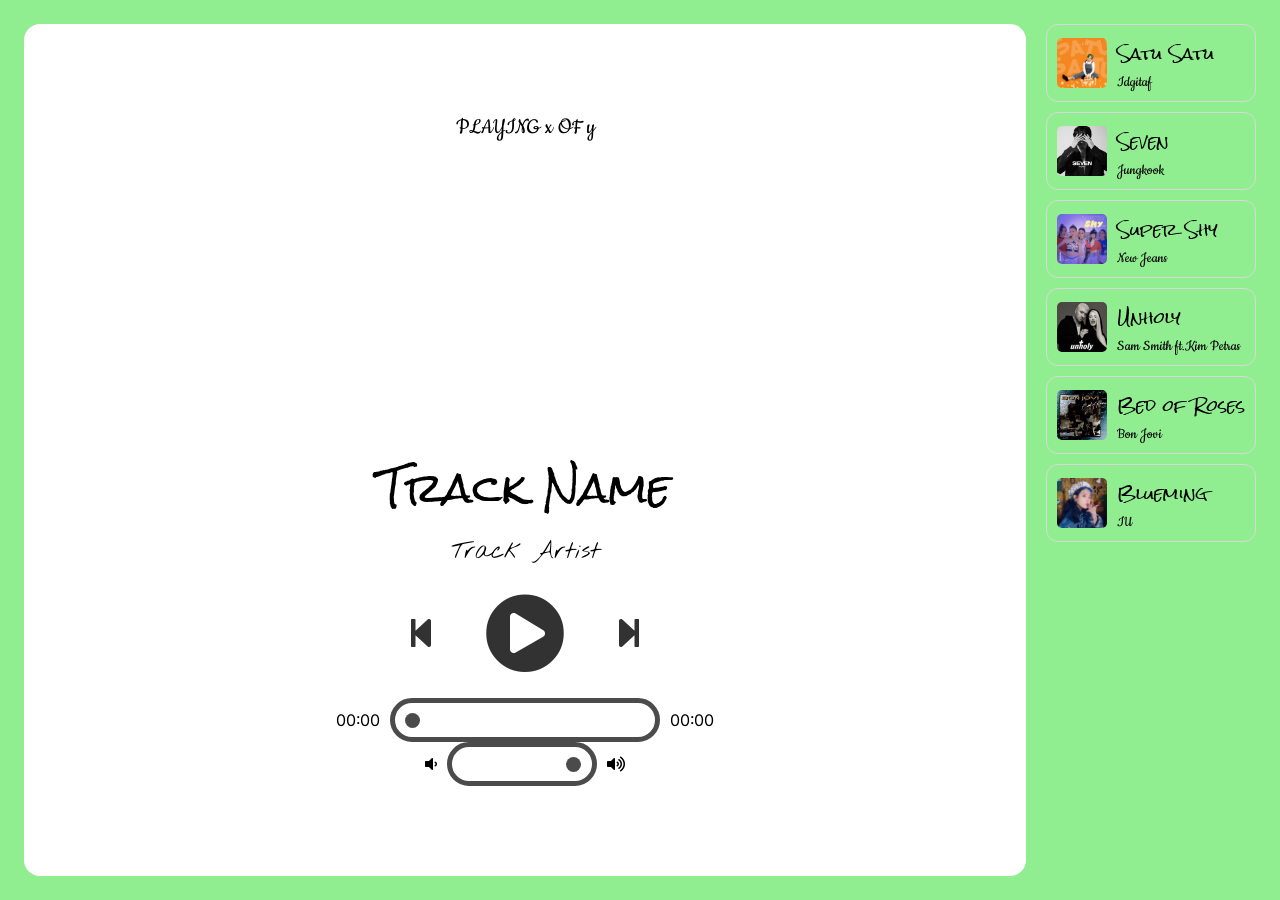
<file: music.html>
<!DOCTYPE html>
<html lang="en">
  <head>
    <title>Simple Music Player</title>
    <!-- Load FontAwesome icons -->
    <link
      rel="stylesheet"
      href="https://cdnjs.cloudflare.com/ajax/libs/font-awesome/5.13.0/css/all.min.css"
    />
    <link rel="preconnect" href="https://fonts.googleapis.com" />
    <link rel="preconnect" href="https://fonts.gstatic.com" crossorigin />
    <link
      href="https://fonts.googleapis.com/css2?family=Cookie&family=Inter&family=Nothing+You+Could+Do&family=Rock+Salt&display=swap"
      rel="stylesheet"
    />

    <!-- Load the custom CSS style file -->
    <link rel="stylesheet" type="text/css" href="style.css" />
  </head>
  <body>
    <div class="player">
      <!-- Define the section for displaying details -->
      <div class="details">
        <div class="now-playing">PLAYING x OF y</div>
        <div class="track-art"></div>
        <div class="track-name">Track Name</div>
        <div class="track-artist">Track Artist</div>
      </div>

      <!-- Define the section for displaying track buttons -->
      <div class="buttons">
        <div class="prev-track" onclick="prevTrack()">
          <i class="fa fa-step-backward fa-2x"></i>
        </div>
        <div class="playpause-track" onclick="playpauseTrack()">
          <i class="fa fa-play-circle fa-5x"></i>
        </div>
        <div class="next-track" onclick="nextTrack()">
          <i class="fa fa-step-forward fa-2x"></i>
        </div>
      </div>

      <!-- Define the section for displaying the seek slider-->
      <div class="slider_container">
        <div class="current-time">00:00</div>
        <input
          type="range"
          min="1"
          max="100"
          value="0"
          class="seek_slider"
          onchange="seekTo()"
        />
        <div class="total-duration">00:00</div>
      </div>

      <!-- Define the section for displaying the volume slider-->
      <div class="slider_container">
        <i class="fa fa-volume-down"></i>
        <input
          type="range"
          min="1"
          max="100"
          value="99"
          class="volume_slider"
          onchange="setVolume()"
        />
        <i class="fa fa-volume-up"></i>
      </div>
    </div>

    <div class="playlist"></div>

    <!-- Load the main script for the player -->
    <script src="main.js"></script>
  </body>
</html>
</file>
<file: style.css>
* {
  padding: 0;
  margin: 0;
}

body {
  background-color: lightgreen;
  transition: background-color 0.5s;
  display: flex;
  flex: 1;
  gap: 20px;
  padding: 1.5rem;
  height: calc(100vh - 48px);
}

/* Using flex with the column direction to
     align items in a vertical direction */
.player {
  height: 100%;
  display: flex;
  align-items: center;
  flex-direction: column;
  justify-content: center;
  flex: 1;
  border-radius: 16px;
  background: white;
}

.details {
  display: flex;
  align-items: center;
  flex-direction: column;
  justify-content: center;
}

.track-art {
  margin: 25px;
  height: 250px;
  width: 250px;
  background-image: URL('https://source.unsplash.com/Qrspubmx6kE/640x360');
  background-size: cover;
  background-position: center;
  border-radius: 15%;
}

/* Changing the font sizes to suitable ones */
.now-playing {
  font-size: 1.5rem;
  font-family: 'Cookie', cursive;
}

.track-name {
  font-size: 2.5rem;
  font-family: 'Rock Salt', cursive;
}

.track-artist {
  font-size: 1.5rem;
  font-family: 'Nothing You Could Do', cursive;
}

/* Using flex with the row direction to
     align items in a horizontal direction */
.buttons {
  display: flex;
  flex-direction: row;
  align-items: center;
}

.playpause-track,
.prev-track,
.next-track {
  padding: 25px;
  opacity: 0.8;

  /* Smoothly transition the opacity */
  transition: opacity 0.2s;
}

/* Change the opacity when mouse is hovered */
.playpause-track:hover,
.prev-track:hover,
.next-track:hover {
  opacity: 1;
}

/* Define the slider width so that it scales properly */
.slider_container {
  width: 75%;
  max-width: 400px;
  display: flex;
  justify-content: center;
  align-items: center;
  font-family: 'Inter', sans-serif;
}

.volume_slider_container {
  width: 75%;
  max-width: 400px;
  display: flex;
  justify-content: center;
  align-items: center;
  font-family: 'Inter', sans-serif;
  margin-top: 1rem;
}

/* Modify the appearance of the slider */
.seek_slider,
.volume_slider {
  -webkit-appearance: none;
  -moz-appearance: none;
  appearance: none;
  height: 5px;
  background: black;
  opacity: 0.7;
  -webkit-transition: 0.2s;
  transition: opacity 0.2s;
}

/* Modify the appearance of the slider thumb */
.seek_slider::-webkit-slider-thumb,
.volume_slider::-webkit-slider-thumb {
  -webkit-appearance: none;
  -moz-appearance: none;
  appearance: none;
  width: 15px;
  height: 15px;
  background: white;
  cursor: pointer;
  border-radius: 50%;
}

/* Change the opacity when mouse is hovered */
.seek_slider:hover,
.volume_slider:hover {
  opacity: 1;
}

.seek_slider {
  width: 60%;
  height: 26px;
  padding: 4px 10px;
  border-radius: 100px;
  background: white;
  border: 5px solid black;
}

.seek_slider::-webkit-slider-thumb {
  background-color: black;
}

.volume_slider {
  width: 30%;
  height: 26px;
  padding: 4px 10px;
  border-radius: 100px;
  background: white;
  border: 5px solid black;
}

.volume_slider::-webkit-slider-thumb {
  background-color: black;
}

.current-time,
.total-duration {
  padding: 10px;
}

i.fa-volume-down,
i.fa-volume-up {
  padding: 10px;
}

/* Change the mouse cursor to a pointer
     when hovered over */
i.fa-play-circle,
i.fa-pause-circle,
i.fa-step-forward,
i.fa-step-backward {
  cursor: pointer;
}

.playlist_container {
  flex: 1;
  padding: 16px;
  border-radius: 16px;
  background: white;
}

.playlist {
  display: flex;
  flex-direction: column;
  gap: 10px;
  overflow-y: auto;
}

.playlist-item {
  display: flex;
  align-items: center;
  cursor: pointer;
  padding: 10px;
  border: 1px solid #d8d8d8;
  border-radius: 12px;
  transition: background-color 0.3s;
}

.playlist-item:hover {
  background-color: rgba(0, 0, 0, 0.1);
}

.playlist-art {
  width: 50px;
  height: 50px;
  margin-right: 10px;
  object-fit: cover;
  border-radius: 5px;
}

.playlist-details {
  flex-grow: 1;
}

.playlist-name {
  font-family: 'Rock Salt', cursive;
}

.playlist-artist {
  font-family: 'Cookie', cursive;
}

.search-container {
  margin-bottom: 20px;
  display: flex;
  flex: 1;
}

#searchInput {
  padding: 10px;
  display: flex;
  flex: 1;
  border: 1px solid #d8d8d8;
  border-radius: 12px;
  font-size: 1rem;
  outline: none;
}

/* Mobile (portrait) styles */
@media only screen and (max-width: 600px) {
  body {
    flex-direction: column;
    gap: 10px;
    padding: 10px;
    height: auto;
  }

  .player,
  .playlist_container {
    flex: none;
    padding: 3rem 1rem;
  }

  .slider_container,
  .volume_slider_container {
    width: 90%;
  }

  .track-art {
    height: 150px;
    width: 150px;
  }

  .track-name {
    font-size: 2rem;
  }

  .track-artist,
  .now-playing {
    font-size: 1rem;
  }

  .buttons {
    gap: 15px;
  }

  .playpause-track,
  .prev-track,
  .next-track {
    padding: 15px;
  }

  .seek_slider,
  .volume_slider {
    width: 90%;
  }
}

/* Tablet (portrait and landscape) styles */
@media only screen and (min-width: 600px) and (max-width: 900px) {
  body {
    flex-direction: column;
    gap: 10px;
    padding: 15px;
    height: auto;
  }

  .player,
  .playlist_container {
    flex: none;
    padding: 3rem 1rem;
  }

  .slider_container,
  .volume_slider_container {
    width: 90%;
  }

  .track-art {
    height: 200px;
    width: 200px;
  }

  .track-name {
    font-size: 2.5rem;
  }

  .track-artist,
  .now-playing {
    font-size: 1.2rem;
  }

  .buttons {
    gap: 20px;
  }

  .playpause-track,
  .prev-track,
  .next-track {
    padding: 20px;
  }

  .seek_slider,
  .volume_slider {
    width: 90%;
  }
}
</file>
